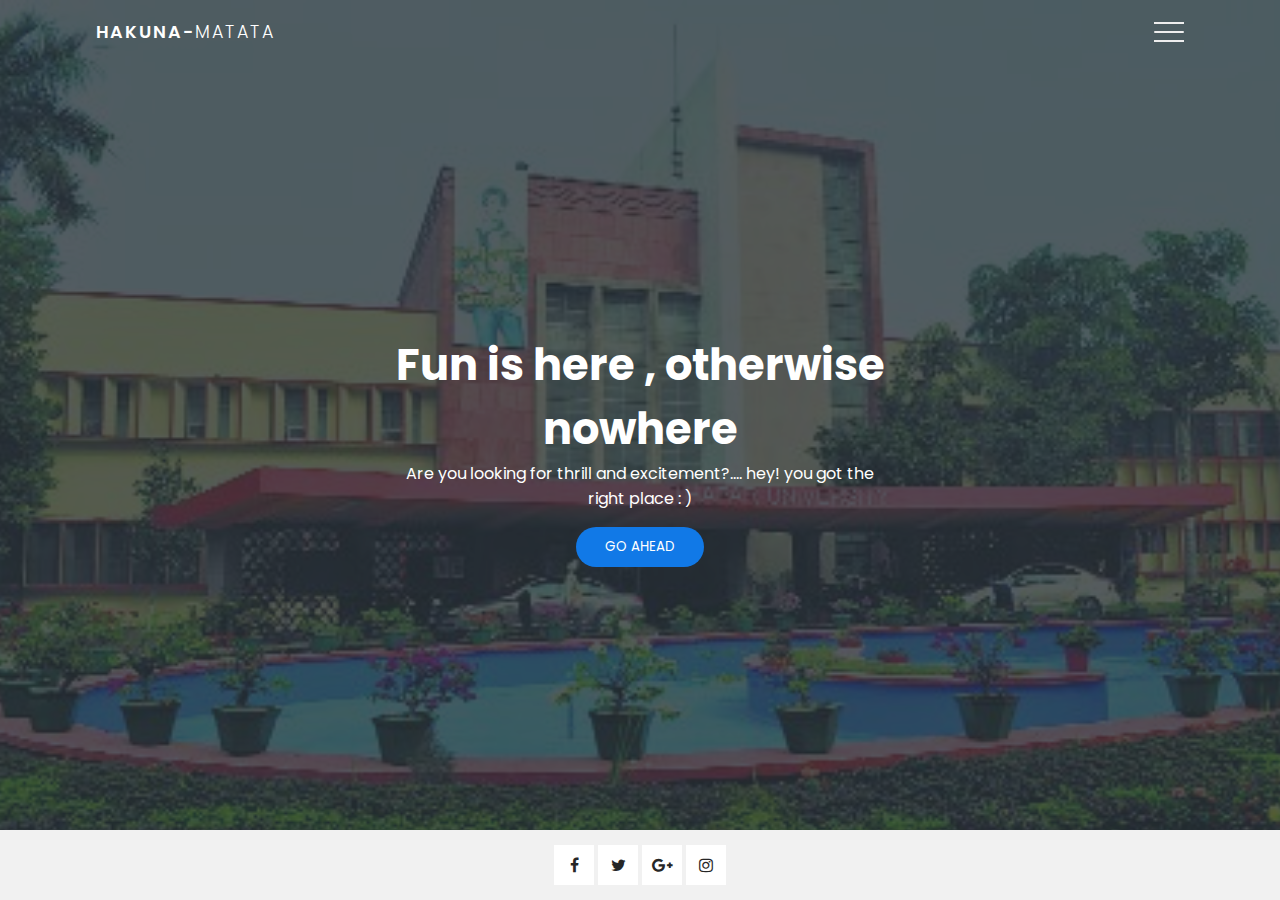
<file: index.html>
<!DOCTYPE html>
<html lang="en">

<head>
    <meta charset="UTF-8" />
    <meta name="viewport" content="width=device-width, initial-scale=1.0" />
    <title>Hakuna-matata</title>
    <link rel="stylesheet" href="https://stackpath.bootstrapcdn.com/font-awesome/4.7.0/css/font-awesome.min.css">
    <link rel="stylesheet" href="css/style1.css" />
    <style type="text/css">
        .circle {
            width: 20px;
            height: 20px;
            border: 1px solid #000;
            position: absolute;
            border-radius: 15px;
        }
    </style>
</head>

<body>
    <div class="container">
        <div class="navbar">
            <div class="menu">
                <h3 class="logo">HAKUNA-<span>MATATA</span></h3>
                <div class="hamburger-menu">
                    <div class="bar"></div>
                </div>
            </div>
        </div>

        <div class="main-container">
            <div class="main">
                <header>
                    <div class="overlay">
                        <div class="inner">
                            <h2 class="title">Fun is here , otherwise nowhere</h2>
                            <p>
                                Are you looking for thrill and excitement?....
                                hey! you got the right place : ) 
                            </p>
                            <button class="btn">Go ahead</button>
                        </div>
                    </div>
                </header>
            </div>

            <div class="shadow one"></div>
            <div class="shadow two"></div>
        </div>

        <div class="links">
            <ul>
                <li>
                    <a href="/" style="--i: 0.05s;">Home<span class="sr-only">(current)</span></a>
                </li>

                <li>
                    <a href="/activity.html" style="--i: 0.1s;">Explore</a>
                </li>
                <li>
                    <a href="/gallary.html" style="--i: 0.15s;">Gallary</a>
                </li>
                <li>
                    <a href="/timeline.html" style="--i: 0.20s;">Events</a>
                </li>

            </ul>
        </div>
    </div>

    <footer>
        <ul class="sci">
            <li><a href="#"><span></span></a></li>
            <li><a href="#"><span></span></a></li>
            <li><a href="#"><span></span></a></li>
            <li><a href="#"><span></span></a></li>
        </ul>
    </footer>

    <script src="app.js"></script>
    <script type="text/javascript">

        document.onmousemove = animateCircles;

        var colors = ['#ccc', '#6cf', '#eba13a'];

        function animateCircles(event) {
            let circle = document.createElement("div");
            circle.setAttribute("class", "circle");
            document.body.appendChild(circle);

            circle.style.left = event.clientX + 'px';
            circle.style.top = event.clientY + 'px';

            var color = colors[Math.floor(Math.random() * colors.length)];
            circle.style.borderColor = color;

            circle.style.transition = "all 0.5s linear 0s";

            circle.style.left = circle.offsetLeft - 20 + 'px';
            circle.style.top = circle.offsetTop - 20 + 'px';

            circle.style.width = "50px";
            circle.style.height = "50px";
            circle.style.borderWidth = "5px";
            circle.style.opacity = 0;

            setTimeout(function () {
                circle.remove();
            }, 500);
        }


    </script>
</body>

</html>
</file>
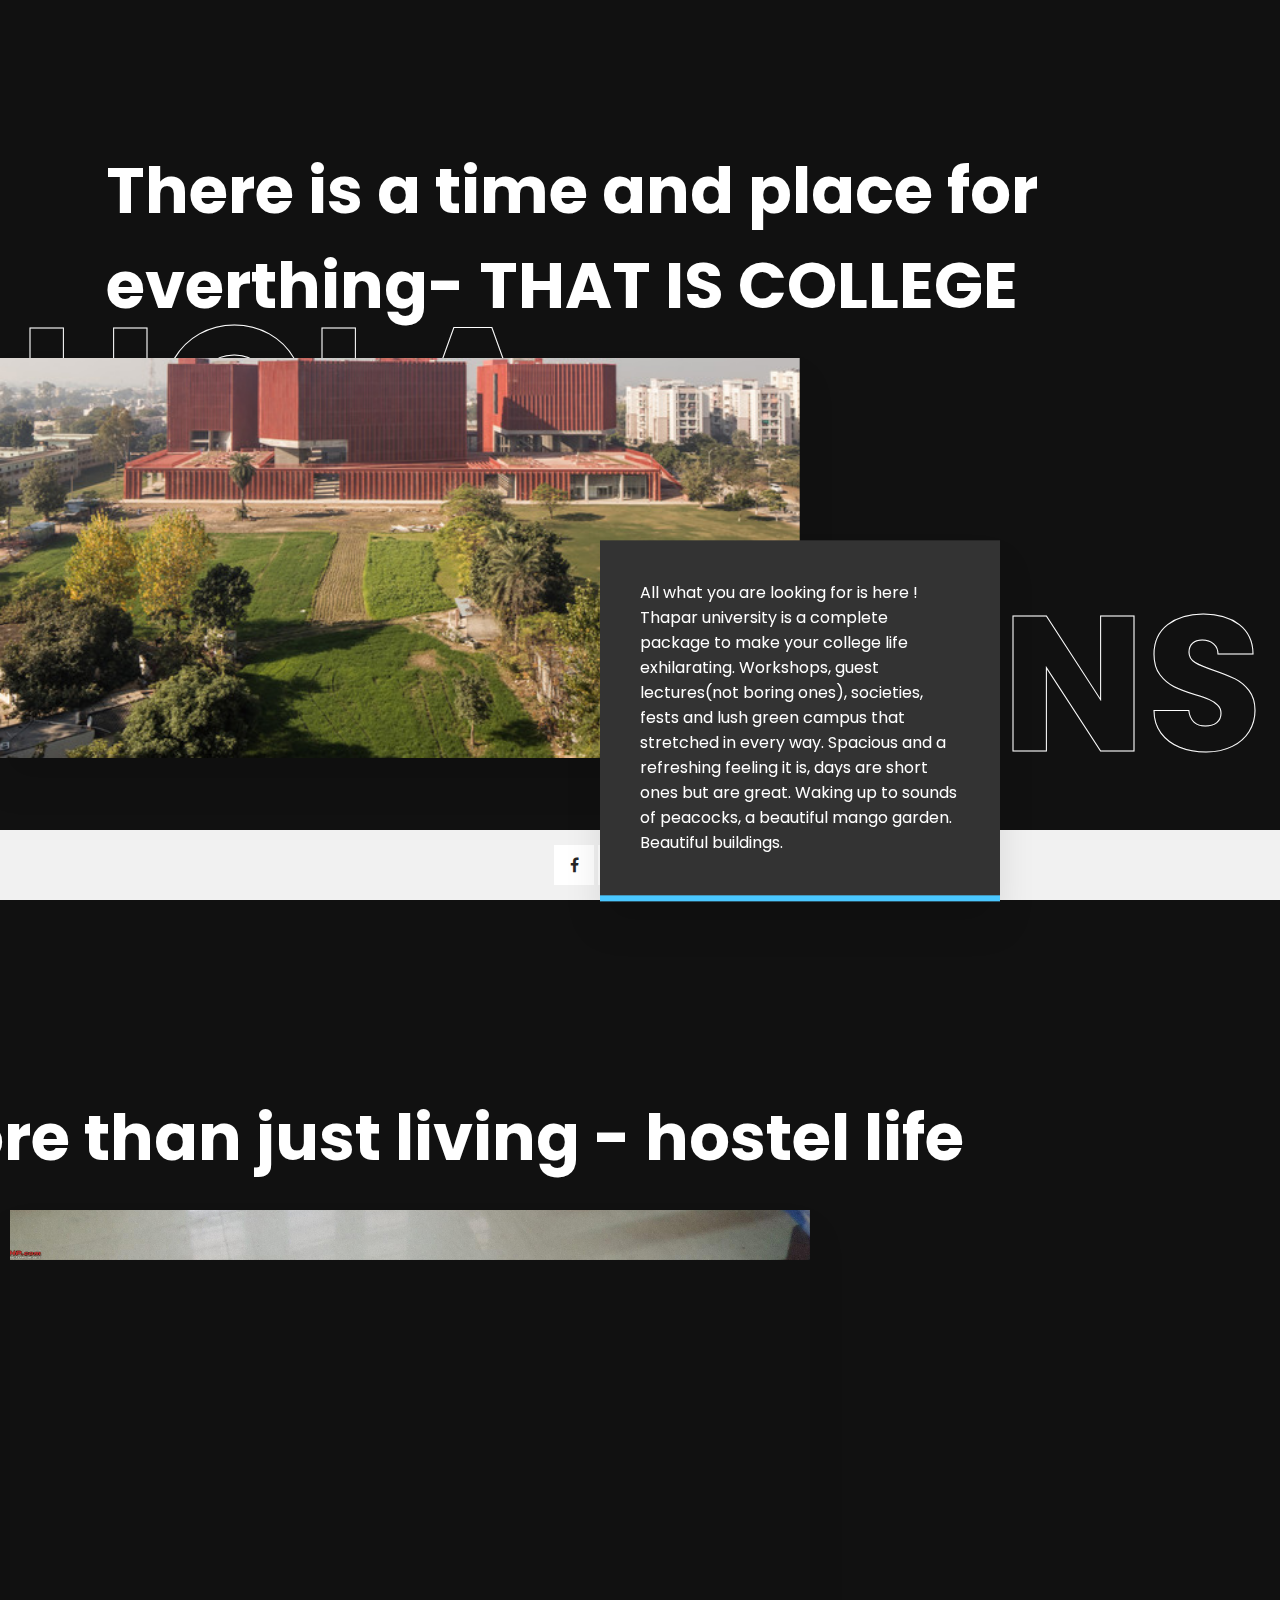
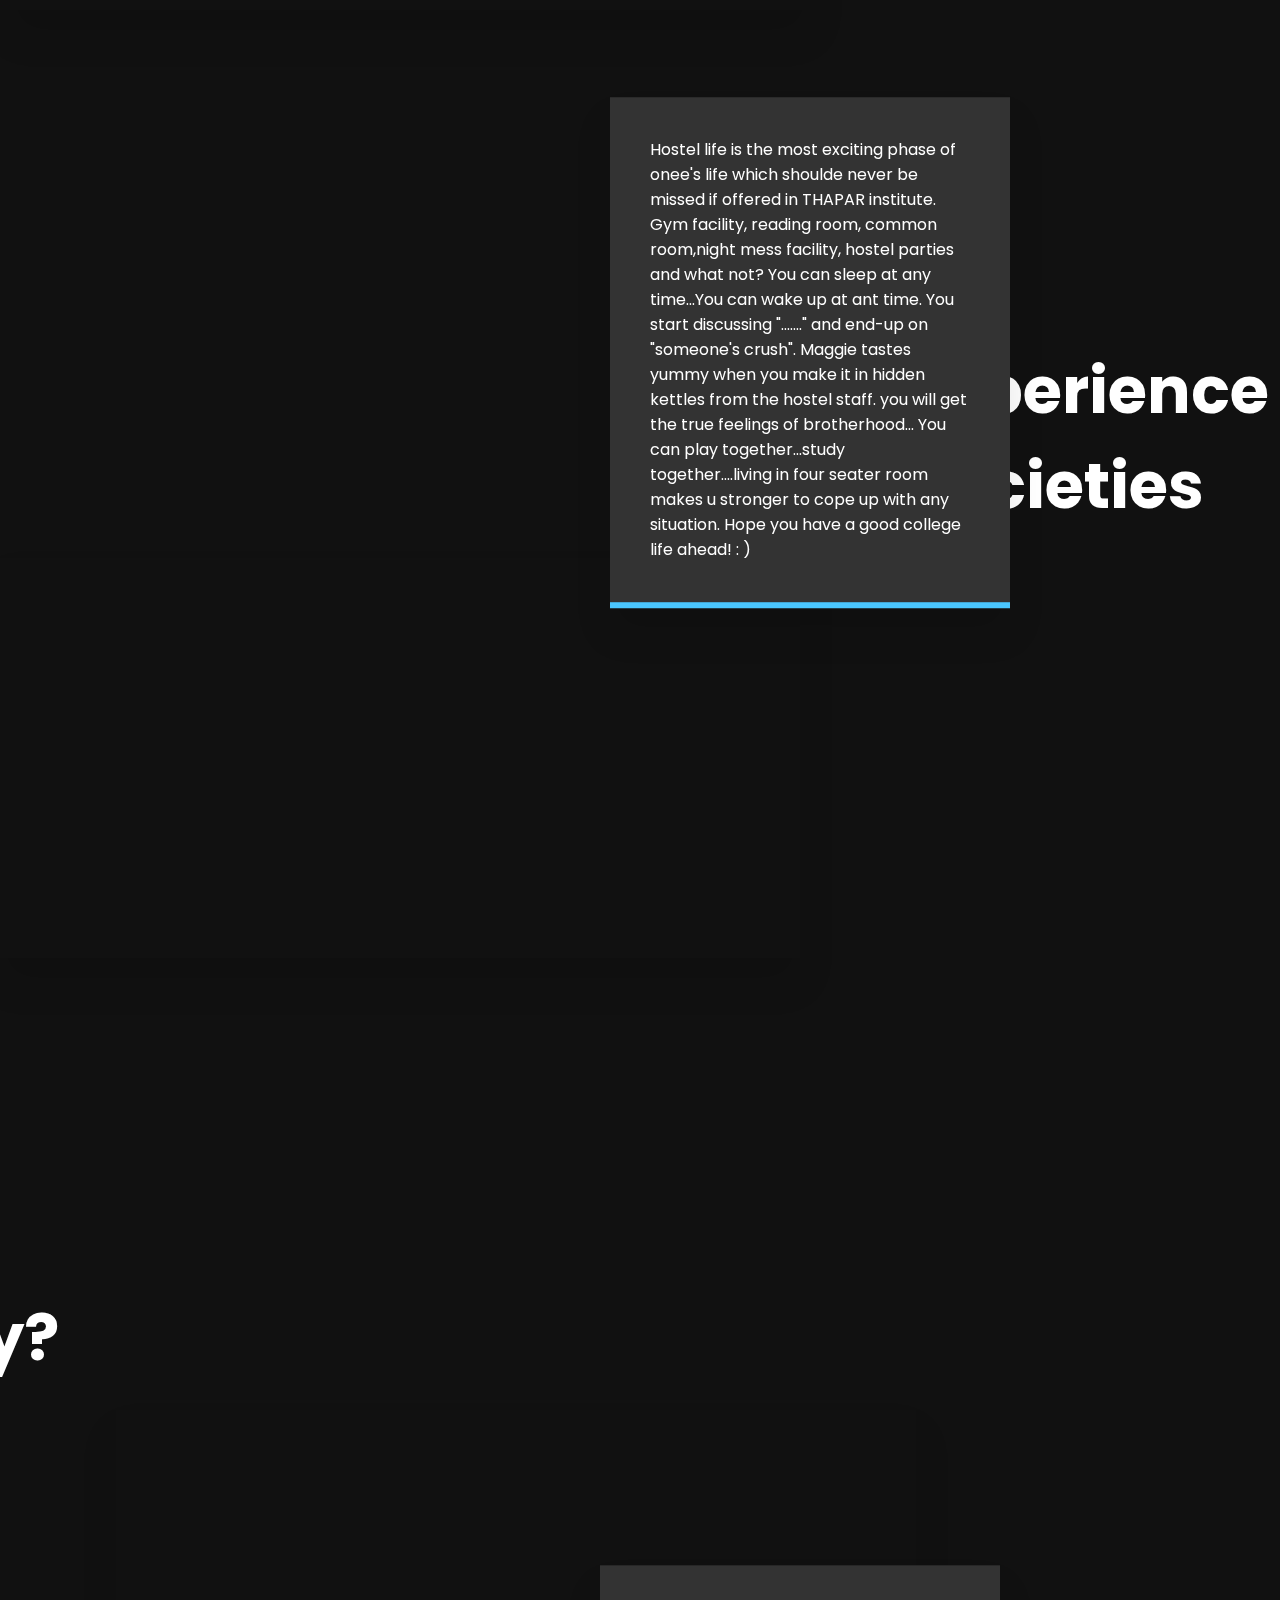
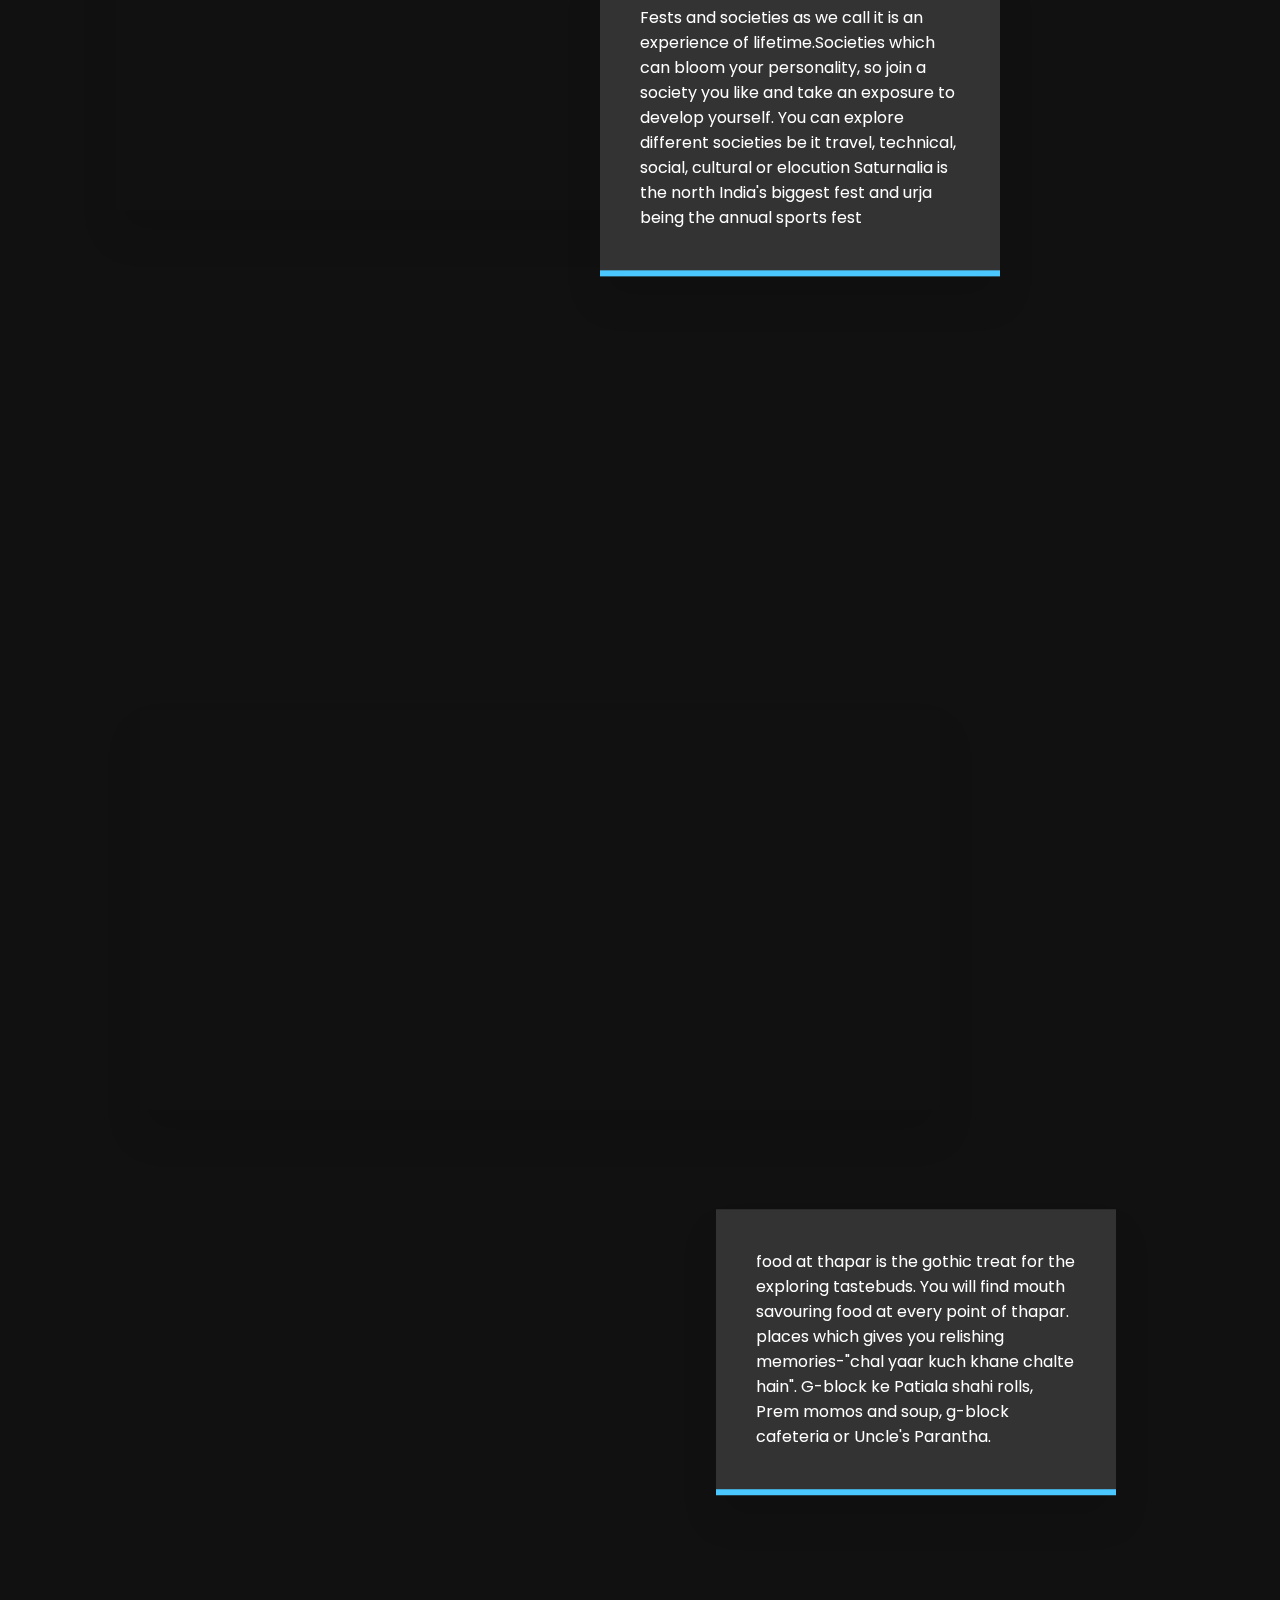
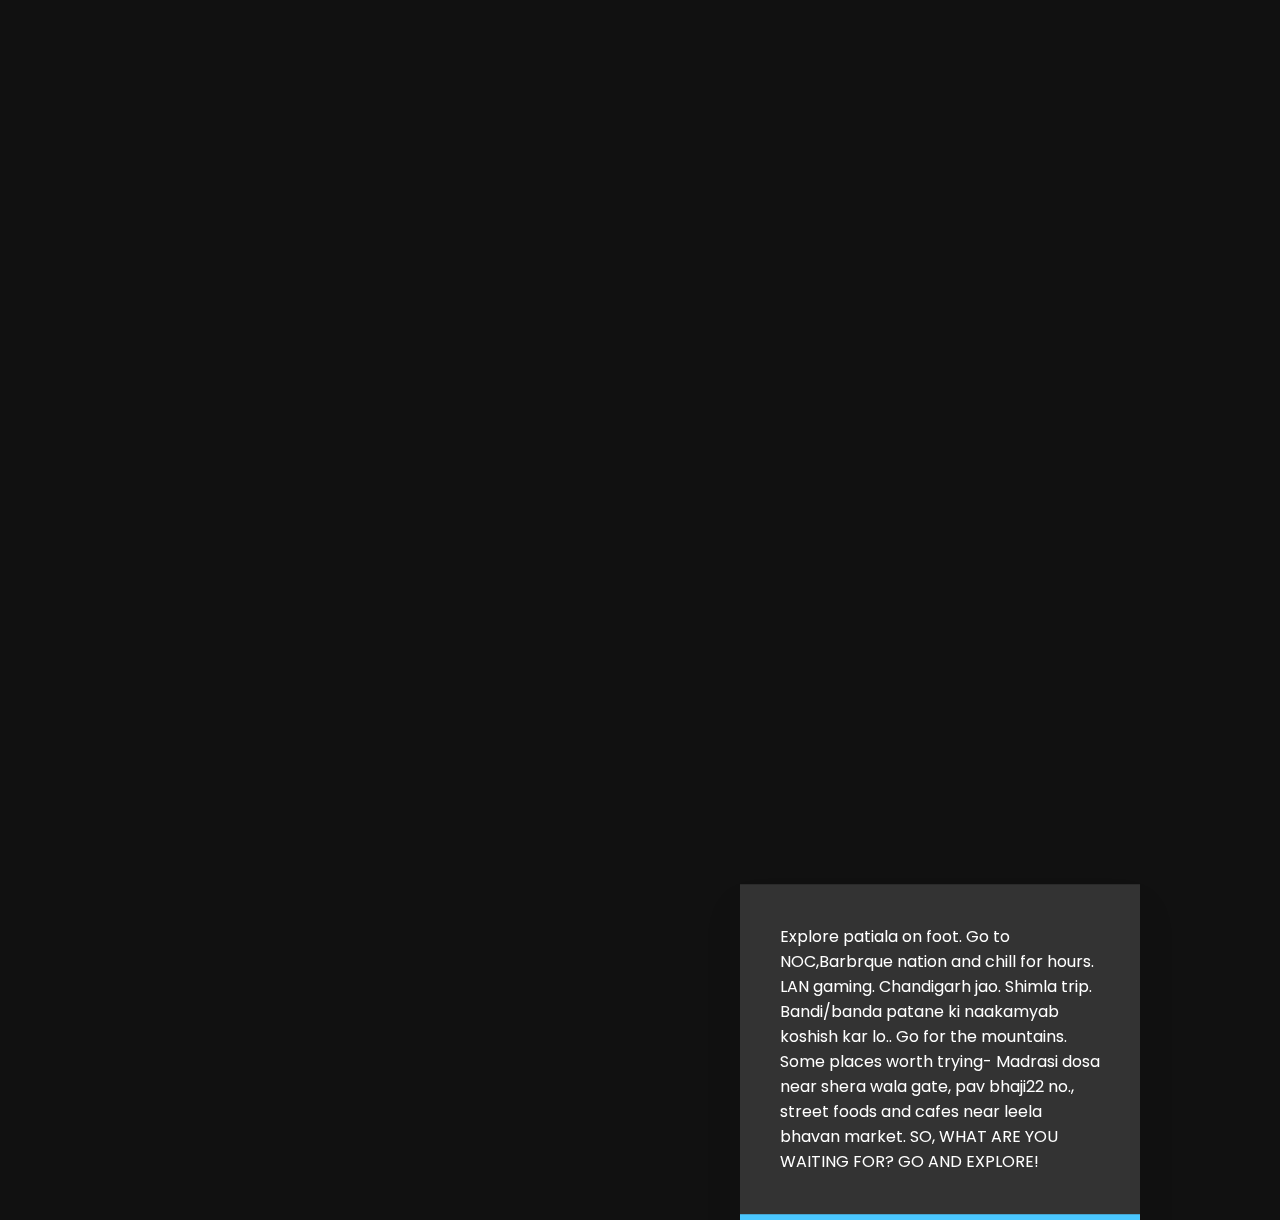
<file: activity.html>
<!DOCTYPE html>
<html lang="en">

<head>
    <meta charset="UTF-8">
    <meta name="viewport" content="width=device-width, initial-scale=1.0">
    <title>Hakuna-matata</title>
    <link rel="stylesheet" href="https://stackpath.bootstrapcdn.com/font-awesome/4.7.0/css/font-awesome.min.css">
    <link rel="stylesheet" href="jarallax.css">
    <link rel="stylesheet" href="css/style.css">

</head>

<body>
    <!-- <nav class="navbar background h-nav-resp">
        <ul class="nav-list v-class-resp">
           
            <li><a href="/index.html">Home</a></li>
            <li><a href="/">Explore</a></li>
            <li><a href="/gallary.html">Gallary</a></li>
            <li><a href="/timeline.html">Events</a></li>
        </ul>
    </nav> -->
    <section>
        <div class="box">
            <h2 data-jarallax-element="0 -200">There is a time and place for everthing- THAT IS COLLEGE</h2>
            <div class="container">
                <div class="imgbx jarallax">
                    <img src="images/ab.jpg" class="jarallax-img">
                </div>
                <div class="content" data-jarallax-element="-200 0">
                    <p>All what you are looking for is here ! Thapar university is a complete package to make your
                        college life exhilarating.
                        Workshops, guest lectures(not boring ones), societies, fests and lush green campus that
                        stretched
                        in every way. Spacious and a refreshing feeling it is, days are short ones but are great. Waking
                        up to sounds of peacocks, a beautiful mango garden. Beautiful buildings.
                    </p>
                </div>
            </div>
        </div>
    </section>
    <section>
        <div class="box">
            <h2 data-jarallax-element="0 200">More than just living - hostel life</h2>
            <div class="container">
                <div class="imgbx jarallax">
                    <img src="images/ro.jpg" class="jarallax-img">
                </div>
                <div class="content" data-jarallax-element="-200 0">
                    <p>Hostel life is the most exciting phase of onee's life which shoulde never be missed if offered in
                        THAPAR institute.
                        Gym facility, reading room, common room,night mess facility, hostel parties and what not?
                        You can sleep at any time...You can wake up at ant time.
                        You start discussing "......." and end-up on "someone's crush".
                        Maggie tastes yummy when you make it in hidden kettles from the hostel staff.
                        you will get the true feelings of brotherhood... You can play together...study
                        together....living in four seater room makes u stronger to cope up with any situation.

                        Hope you have a good college life ahead! : )
                    </p>
                </div>
            </div>
        </div>
    </section>
    <section>
        <div class="box">
            <h2 data-jarallax-element="0 -200">Experience Infinity - Fests and Societies</h2>
            <div class="container">
                <div class="imgbx jarallax">
                    <img src="images/fe.jpg" class="jarallax-img">
                </div>
                <div class="content" data-jarallax-element="-200 0">
                    <p>Fests and societies as we call it is an experience of lifetime.Societies which can bloom your
                        personality, so join a society you like and take an exposure to develop yourself. You can
                        explore different societies be it travel, technical,
                        social, cultural or elocution
                        Saturnalia is the north India's biggest fest and urja being the annual sports fest
                    </p>
                </div>
            </div>
        </div>
    </section>
    <section>
        <div class="box">
            <h2 data-jarallax-element="0 200">Someone feeling Hungry?</h2>
            <div class="container">
                <div class="imgbx jarallax">
                    <img src="images/fo.jpg" class="jarallax-img">
                </div>
                <div class="content" data-jarallax-element="-200 0">
                    <p>food at thapar is the gothic treat for the exploring tastebuds.
                        You will find mouth savouring food at every point of thapar.
                        places which gives you relishing memories-"chal yaar kuch khane chalte hain".
                        G-block ke Patiala shahi rolls,
                        Prem momos and soup, g-block cafeteria or Uncle's Parantha.
                        
                    </p>
                </div>
            </div>
        </div>
    </section>
    <section>
        <div class="box">
            <h2 data-jarallax-element="0 -200">Weekend mauj masti1</h2>
            <div class="container">
                <div class="imgbx jarallax">
                    <img src="images/we.jpg" class="jarallax-img">
                </div>
                <div class="content" data-jarallax-element="-200 0">
                    <p>Explore patiala on foot. Go to NOC,Barbrque nation and chill for hours. LAN gaming.
                        Chandigarh jao. Shimla trip. Bandi/banda patane ki naakamyab koshish kar lo.. Go for the mountains.
                        Some places worth trying- Madrasi dosa near shera wala gate, pav bhaji22 no., street foods and cafes near leela bhavan market.
                        SO, WHAT ARE YOU WAITING FOR? GO AND EXPLORE!
                    </p>
                </div>
            </div>
        </div>
    </section>
    <footer>
        <ul class="sci">
            <li><a href="#"><span></span></a></li>
            <li><a href="#"><span></span></a></li>
            <li><a href="#"><span></span></a></li>
            <li><a href="#"><span></span></a></li>
        </ul>
    </footer>

    <script src="jarallax.js"></script>
    <script src="jarallax-element.js"></script>
    <script type="text/javascript">
        jarallax(document.querySelectorAll('.jarallax'), {
            speed: 0.5
        });</script>

    <script type="text/javascript">
        var pulse = function () {
            var e = document.createElement("div");
            e.setAttribute('class', 'circle'), document.body.appendChild(e), e.style.top = event.pageY + 'px', e.style
                .left = event.pageX + 'px', setTimeout(function () {
                    document.body.removeChild(e)
                }, 1000)
        };
        document.addEventListener('click', pulse);
    </script>

</body>

</html>
</file>
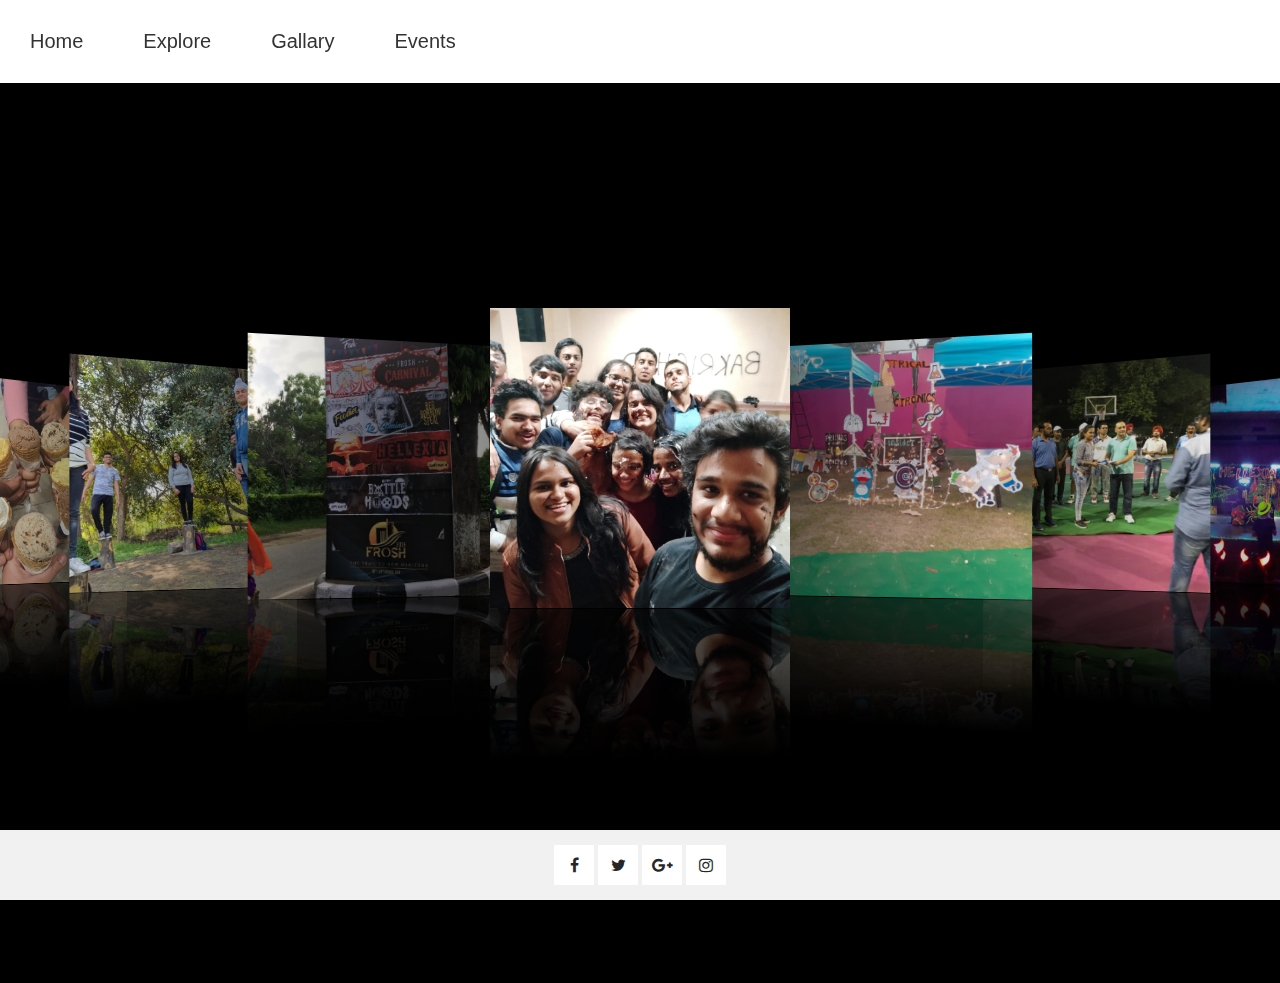
<file: gallary.html>
<!DOCTYPE html>
<html lang="en">

<head>
    <meta charset="UTF-8">
    <meta name="viewport" content="width=device-width, initial-scale=1.0">
    <title>hakuna-matata</title>
    <link rel="stylesheet" href="https://stackpath.bootstrapcdn.com/font-awesome/4.7.0/css/font-awesome.min.css">
    <link rel="stylesheet" href="https://unpkg.com/swiper/swiper-bundle.min.css">
    <link rel="stylesheet" href="css/style2.css">
</head>

<body>
    <!-- <section>
        <div class="box">
            <span style="--i:1;"><img src="images/a.jpg"></span>
            <span style="--i:2;"><img src="images/b.jpg"></span>
            <span style="--i:3;"><img src="images/c.jpg"></span>
            <span style="--i:4;"><img src="images/d.jpg"></span>
            <span style="--i:5;"><img src="images/e.jpg"></span>
            <span style="--i:6;"><img src="images/f.jpg"></span>
            <span style="--i:7;"><img src="images/g.jpg"></span>
            <span style="--i:8;"><img src="images/h.jpg"></span>
            <span style="--i:9;"><img src="images/i.jpg"></span>
            <span style="--i:10;"><img src="images/j.jpg"></span>
    
        </div>
    </section> -->
    <nav class="navbar background h-nav-resp">
        <ul class="nav-list v-class-resp">
           
            <li><a href="/index.html">Home</a></li>
            <li><a href="/activity.html">Explore</a></li>
            <li><a href="/">Gallary</a></li>
            <li><a href="/timeline.html">Events</a></li>
        </ul>
    </nav>
    <section class="cont">
        <div class="swiper-container">
            <div class="swiper-wrapper">
                <div class="swiper-slide"><img src="images/a.jpg"></div>
                <div class="swiper-slide"><img src="images/b.jpg"></div>
                <div class="swiper-slide"><img src="images/c.jpg"></div>
                <div class="swiper-slide"><img src="images/d.jpg"></div>
                <div class="swiper-slide"><img src="images/e.jpg"></div>
                <div class="swiper-slide"><img src="images/f.jpg"></div>
                <div class="swiper-slide"><img src="images/g.jpg"></div>
                <div class="swiper-slide"><img src="images/h.jpg"></div>
                <div class="swiper-slide"><img src="images/i.jpg"></div>
                <div class="swiper-slide"><img src="images/j.jpg"></div>
                <div class="swiper-slide"><img src="images/l.jpg"></div>
                <div class="swiper-slide"><img src="images/m.jpg"></div>
                <div class="swiper-slide"><img src="images/o.jpg"></div>
                <div class="swiper-slide"><img src="images/x.jpeg"></div>
                <div class="swiper-slide"><img src="images/q.jpg"></div>
                <div class="swiper-slide"><img src="images/p.jpg"></div>
                <div class="swiper-slide"><img src="images/r.jpg"></div>
                <div class="swiper-slide"><img src="images/t.jpg"></div>
                <div class="swiper-slide"><img src="images/u.jpg"></div>
                <div class="swiper-slide"><img src="images/v.jpg"></div>
                <div class="swiper-slide"><img src="images/s.jpeg"></div>
                <div class="swiper-slide"><img src="images/w.jpeg"></div>
                <div class="swiper-slide"><img src="images/n.jpg"></div>
                <div class="swiper-slide"><img src="images/y.jpeg"></div>
                <div class="swiper-slide"><img src="images/z.jpeg"></div>

            </div>
            <!-- Add Pagination -->
            <div class="swiper-pagination"></div>
        </div>
    </section>




    <footer>
        <ul class="sci">
            <li><a href="#"><span></span></a></li>
            <li><a href="#"><span></span></a></li>
            <li><a href="#"><span></span></a></li>
            <li><a href="#"><span></span></a></li>
        </ul>
    </footer>
    <script src="https://unpkg.com/swiper/swiper-bundle.min.js"></script>
    <script>
        var swiper = new Swiper('.swiper-container', {
            effect: 'coverflow',
            grabCursor: true,
            centeredSlides: true,
            slidesPerView: 'auto',
            coverflowEffect: {
                rotate: 20,
                stretch: 0,
                depth: 200,
                modifier: 1,
                slideShadows: true,
            },
            loop: true,
            autoplay: {
                delay: 1000,
                disableOnInteraction: false,
            },
        });
    </script>


</body>

</html>
</file>
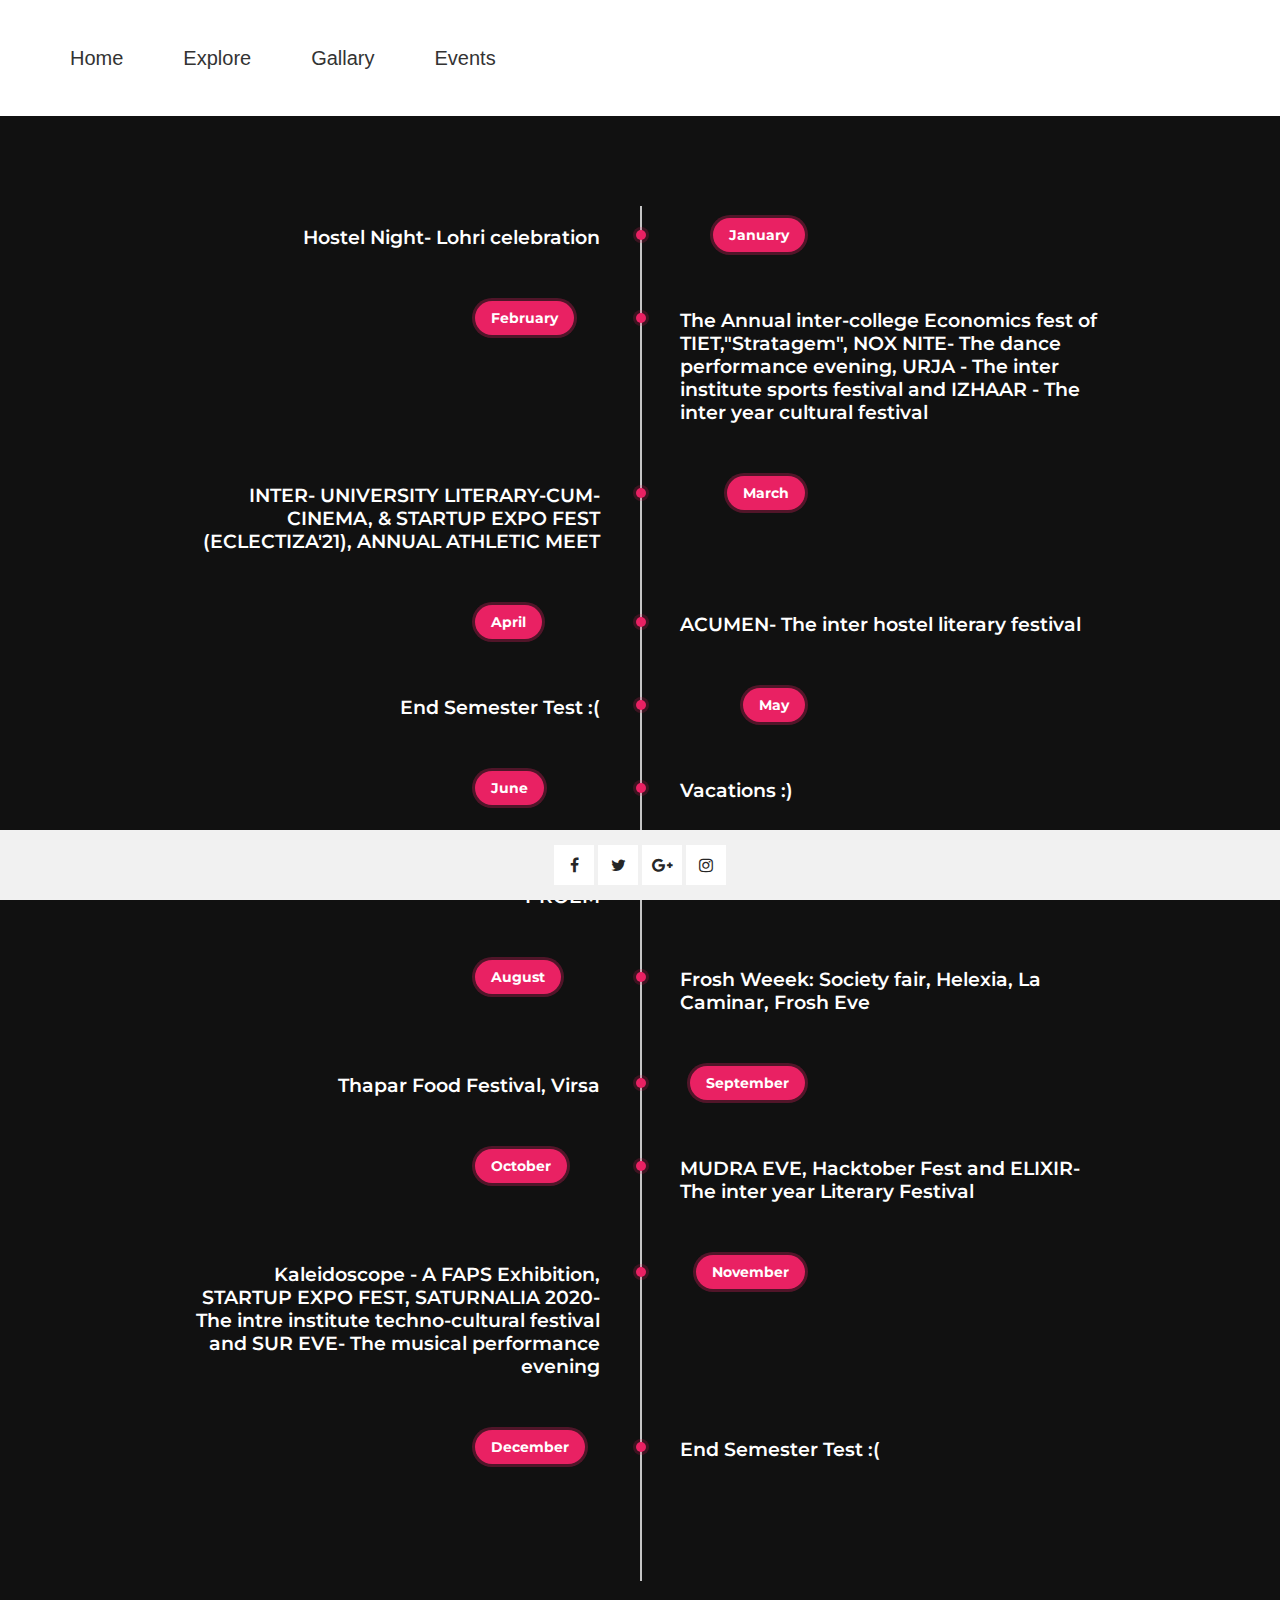
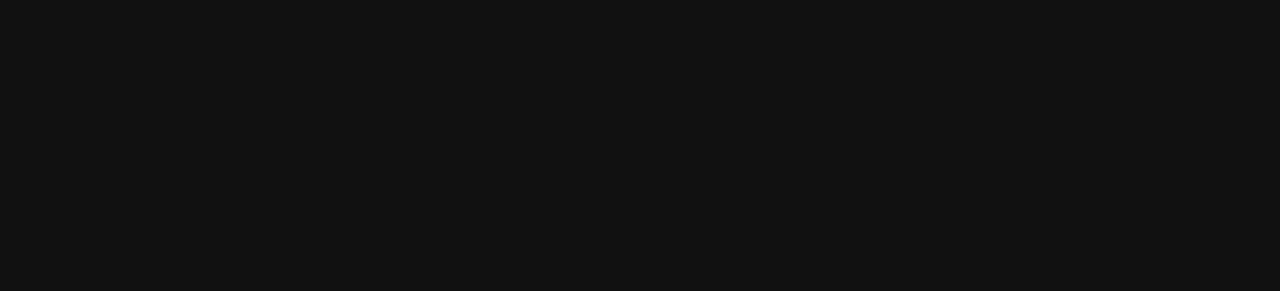
<file: timeline.html>
<!DOCTYPE html>
<html lang="en">

<head>
    <meta charset="UTF-8">
    <meta http-equiv="X-UA-Compatible" content="IE=edge">
    <meta name="viewport" content="width=device-width, initial-scale=1.0">
    <title>Hakuna-matata</title>
    <link rel="stylesheet" href="https://stackpath.bootstrapcdn.com/font-awesome/4.7.0/css/font-awesome.min.css">
    <link rel="stylesheet" href="css/style3.css">
</head>

<body>
    <nav class="navbar background h-nav-resp">
        <ul class="nav-list v-class-resp">
           
            <li><a href="/index.html">Home</a></li>
            <li><a href="/activity.html">Explore</a></li>
            <li><a href="/gallary.html">Gallary</a></li>
            <li><a href="/">Events</a></li>
        </ul>
    </nav>
    <div class="timeline">
        <ul>
            <li>
                <div class="content">
                    <h3>Hostel Night- Lohri celebration</h3>
                    <!-- <p>
                        Lorem ipsum dolor sit, amet consectetur adipisicing elit. Doloremque tempore odio nam. Debitis
                        maxime sint saepe incidunt fuga suscipit ea repudiandae consequuntur illum dolores dolore
                        exercitationem, eveniet impedit amet quod delectus explicabo error repellat.
                    </p> -->
                </div>
                <div class="time">
                    <h4>January</h4>
                </div>
            </li>
            <li>
                <div class="content">
                    <h3>The Annual inter-college Economics fest of TIET,"Stratagem", NOX NITE- The dance performance evening, URJA - The inter institute sports festival and 
                        IZHAAR - The inter year cultural festival</h3>
                    <!-- <p>
                        Lorem ipsum dolor sit, amet consectetur adipisicing elit. Doloremque tempore odio nam. Debitis
                        maxime sint saepe incidunt fuga suscipit ea repudiandae consequuntur illum dolores dolore
                        exercitationem, eveniet impedit amet quod delectus explicabo error repellat.
                    </p> -->
                </div>
                <div class="time">
                    <h4>February </h4>
                </div>
            </li>
            <li>
                <div class="content">
                    <h3>INTER- UNIVERSITY LITERARY-CUM-CINEMA, & STARTUP EXPO FEST (ECLECTIZA'21), 
                        ANNUAL ATHLETIC MEET</h3>
                    <!-- <p>
                        Lorem ipsum dolor sit, amet consectetur adipisicing elit. Doloremque tempore odio nam. Debitis
                        maxime sint saepe incidunt fuga suscipit ea repudiandae consequuntur illum dolores dolore
                        exercitationem, eveniet impedit amet quod delectus explicabo error repellat.
                    </p> -->
                </div>
                <div class="time">
                    <h4>March </h4>
                </div>
            </li>
            <li>
                <div class="content">
                    <h3>ACUMEN- The inter hostel literary festival</h3>
                    <!-- <p>
                        Lorem ipsum dolor sit, amet consectetur adipisicing elit. Doloremque tempore odio nam. Debitis
                        maxime sint saepe incidunt fuga suscipit ea repudiandae consequuntur illum dolores dolore
                        exercitationem, eveniet impedit amet quod delectus explicabo error repellat.
                    </p> -->
                </div>
                <div class="time">
                    <h4>April </h4>
                </div>
            </li>
            <li>
                <div class="content">
                    <h3>End Semester Test :(</h3>
                    <!-- <p>
                        Lorem ipsum dolor sit, amet consectetur adipisicing elit. Doloremque tempore odio nam. Debitis
                        maxime sint saepe incidunt fuga suscipit ea repudiandae consequuntur illum dolores dolore
                        exercitationem, eveniet impedit amet quod delectus explicabo error repellat.
                    </p> -->
                </div>
                <div class="time">
                    <h4>May</h4>
                </div>
            </li>
            <li>
                <div class="content">
                    <h3>Vacations :)</h3>
                    <!-- <p>
                        Lorem ipsum dolor sit, amet consectetur adipisicing elit. Doloremque tempore odio nam. Debitis
                        maxime sint saepe incidunt fuga suscipit ea repudiandae consequuntur illum dolores dolore
                        exercitationem, eveniet impedit amet quod delectus explicabo error repellat.
                    </p> -->
                </div>
                <div class="time">
                    <h4>June </h4>
                </div>
            </li>
            <li>
                <div class="content">
                    <h3>Orientation Program for First years-PROEM</h3>
                    <!-- <p>
                        Lorem ipsum dolor sit, amet consectetur adipisicing elit. Doloremque tempore odio nam. Debitis
                        maxime sint saepe incidunt fuga suscipit ea repudiandae consequuntur illum dolores dolore
                        exercitationem, eveniet impedit amet quod delectus explicabo error repellat.
                    </p> -->
                </div>
                <div class="time">
                    <h4>July </h4>
                </div>
            </li>
            <li>
                <div class="content">
                    <h3>Frosh Weeek: Society fair, Helexia, La Caminar, Frosh Eve</h3>
                    <!-- <p>
                        Lorem ipsum dolor sit, amet consectetur adipisicing elit. Doloremque tempore odio nam. Debitis
                        maxime sint saepe incidunt fuga suscipit ea repudiandae consequuntur illum dolores dolore
                        exercitationem, eveniet impedit amet quod delectus explicabo error repellat.
                    </p> -->
                </div>
                <div class="time">
                    <h4>August </h4>
                </div>
            </li>
            <li>
                <div class="content">
                    <h3>Thapar Food Festival, Virsa</h3>
                    <!-- <p>
                        Lorem ipsum dolor sit, amet consectetur adipisicing elit. Doloremque tempore odio nam. Debitis
                        maxime sint saepe incidunt fuga suscipit ea repudiandae consequuntur illum dolores dolore
                        exercitationem, eveniet impedit amet quod delectus explicabo error repellat.
                    </p> -->
                </div>
                <div class="time">
                    <h4>September </h4>
                </div>
            </li>
            <li>
                <div class="content">
                    <h3>MUDRA EVE, Hacktober Fest and ELIXIR- The inter year Literary Festival</h3>
                    <!-- <p>
                        Lorem ipsum dolor sit, amet consectetur adipisicing elit. Doloremque tempore odio nam. Debitis
                        maxime sint saepe incidunt fuga suscipit ea repudiandae consequuntur illum dolores dolore
                        exercitationem, eveniet impedit amet quod delectus explicabo error repellat.
                    </p> -->
                </div>
                <div class="time">
                    <h4>October </h4>
                </div>
            </li>
            <li>
                <div class="content">
                    <h3>Kaleidoscope - A FAPS Exhibition, STARTUP EXPO FEST, SATURNALIA 2020- The intre institute techno-cultural festival and 
                        SUR EVE- The musical performance evening</h3>
                    <!-- <p>
                        Lorem ipsum dolor sit, amet consectetur adipisicing elit. Doloremque tempore odio nam. Debitis
                        maxime sint saepe incidunt fuga suscipit ea repudiandae consequuntur illum dolores dolore
                        exercitationem, eveniet impedit amet quod delectus explicabo error repellat.
                    </p> -->
                </div>
                <div class="time">
                    <h4>November </h4>
                </div>
            </li>
            <li>
                <div class="content">
                    <h3>End Semester Test :(</h3>
                    <!-- <p>
                        Lorem ipsum dolor sit, amet consectetur adipisicing elit. Doloremque tempore odio nam. Debitis
                        maxime sint saepe incidunt fuga suscipit ea repudiandae consequuntur illum dolores dolore
                        exercitationem, eveniet impedit amet quod delectus explicabo error repellat.
                    </p> -->
                </div>
                <div class="time">
                    <h4>December </h4>
                </div>
            </li>
            <div style="clear: both;"></div>
        </ul>
    </div>
    <footer>
        <ul class="sci">
            <li><a href="#"><span></span></a></li>
            <li><a href="#"><span></span></a></li>
            <li><a href="#"><span></span></a></li>
            <li><a href="#"><span></span></a></li>
        </ul>
    </footer>
</body>

</html>
</file>
<file: css/style1.css>
@import url("https://fonts.googleapis.com/css2?family=Poppins:wght@300;400;500;600;700;800;900&display=swap");

* {
  padding: 0;
  margin: 0;
  box-sizing: border-box;
}

body,
button {
  font-family: "Poppins", sans-serif;
}

.container {
  min-height: 100vh;
  width: 100%;
  background-color: #485461;
  background-image: linear-gradient(135deg, #485461 0%, #28313b 74%);
  overflow-x: hidden;
  transform-style: preserve-3d;
}

.navbar {
  position: fixed;
  top: 0;
  left: 0;
  width: 100%;
  z-index: 10;
  height: 3rem;
}

.menu {
  max-width: 72rem;
  width: 100%;
  margin: 0 auto;
  padding: 0 2rem;
  display: flex;
  justify-content: space-between;
  align-items: center;
  color: #fff;
}

.logo {
  font-size: 1.1rem;
  font-weight: 600;
  text-transform: uppercase;
  letter-spacing: 2px;
  line-height: 4rem;
}

.logo span {
  font-weight: 300;
}

.hamburger-menu {
  height: 4rem;
  width: 3rem;
  cursor: pointer;
  display: flex;
  align-items: center;
  justify-content: flex-end;
}

.bar {
  width: 1.9rem;
  height: 1.5px;
  border-radius: 2px;
  background-color: #eee;
  transition: 0.5s;
  position: relative;
}

.bar:before,
.bar:after {
  content: "";
  position: absolute;
  width: inherit;
  height: inherit;
  background-color: #eee;
  transition: 0.5s;
}

.bar:before {
  transform: translateY(-9px);
}

.bar:after {
  transform: translateY(9px);
}

.main {
  position: relative;
  width: 100%;
  left: 0;
  z-index: 5;
  overflow: hidden;
  transform-origin: left;
  transform-style: preserve-3d;
  transition: 0.5s;
}

header {
  min-height: 100vh;
  width: 100%;
  background: url('../images/tu.jpg') no-repeat top center / cover;
  position: relative;
}

.overlay {
  position: absolute;
  width: 100%;
  height: 100%;
  top: 0px;
  left: 0;
  background-color: rgba(43, 51, 59, 0.8);
  display: flex;
  justify-content: center;
  align-items: center;
}

.inner {
  max-width: 35rem;
  text-align: center;
  color: #fff;
  padding: 0 2rem;
}

.title {
  font-size: 2.7rem;
}

.btn {
  margin-top: 1rem;
  padding: 0.6rem 1.8rem;
  background-color: #1179e7;
  border: none;
  border-radius: 25px;
  color: #fff;
  text-transform: uppercase;
  cursor: pointer;
  text-decoration: none;
}

.container.active .bar {
  transform: rotate(360deg);
  background-color: transparent;
}

.container.active .bar:before {
  transform: translateY(0) rotate(45deg);
}

.container.active .bar:after {
  transform: translateY(0) rotate(-45deg);
}

.container.active .main {
  animation: main-animation 0.5s ease;
  cursor: pointer;
  transform: perspective(1300px) rotateY(20deg) translateZ(310px) scale(0.5);
}

@keyframes main-animation {
  from {
    transform: translate(0);
  }

  to {
    transform: perspective(1300px) rotateY(20deg) translateZ(310px) scale(0.5);
  }
}

.links {
  position: absolute;
  width: 30%;
  right: 0;
  top: 0;
  height: 100vh;
  z-index: 2;
  display: flex;
  justify-content: center;
  align-items: center;
}

ul {
  list-style: none;
}

.links a {
  text-decoration: none;
  color: #eee;
  padding: 0.7rem 0;
  display: inline-block;
  font-size: 1rem;
  font-weight: 300;
  text-transform: uppercase;
  letter-spacing: 1px;
  transition: 0.3s;
  opacity: 0;
  transform: translateY(10px);
  animation: hide 0.5s forwards ease;
}

.links a:hover {
  color: #fff;
}

.container.active .links a {
  animation: appear 0.5s forwards ease var(--i);
}

@keyframes appear {
  from {
    opacity: 0;
    transform: translateY(10px);
  }
  to {
    opacity: 1;
    transform: translateY(0px);
  }
}

@keyframes hide {
  from {
    opacity: 1;
    transform: translateY(0px);
  }
  to {
    opacity: 0;
    transform: translateY(10px);
  }
}

.shadow {
  position: absolute;
  width: 100%;
  height: 100vh;
  top: 0;
  left: 0;
  transform-style: preserve-3d;
  transform-origin: left;
  transition: 0.5s;
  background-color: white;
}

.shadow.one {
  z-index: -1;
  opacity: 0.15;
}

.shadow.two {
  z-index: -2;
  opacity: 0.1;
}

.container.active .shadow.one {
  animation: shadow-one 0.6s ease-out;
  transform: perspective(1300px) rotateY(20deg) translateZ(215px) scale(0.5);
}

@keyframes shadow-one {
  0% {
    transform: translate(0);
  }

  5% {
    transform: perspective(1300px) rotateY(20deg) translateZ(310px) scale(0.5);
  }

  100% {
    transform: perspective(1300px) rotateY(20deg) translateZ(215px) scale(0.5);
  }
}

.container.active .shadow.two {
  animation: shadow-two 0.6s ease-out;
  transform: perspective(1300px) rotateY(20deg) translateZ(120px) scale(0.5);
}

@keyframes shadow-two {
  0% {
    transform: translate(0);
  }

  20% {
    transform: perspective(1300px) rotateY(20deg) translateZ(310px) scale(0.5);
  }

  100% {
    transform: perspective(1300px) rotateY(20deg) translateZ(120px) scale(0.5);
  }
}

.container.active .main:hover + .shadow.one {
  transform: perspective(1300px) rotateY(20deg) translateZ(230px) scale(0.5);
}

.container.active .main:hover {
  transform: perspective(1300px) rotateY(20deg) translateZ(340px) scale(0.5);
}

footer{
    height: 70px;
    width: 100%;
    background:#f1f1f1;
    color: black;
    display: flex;
    justify-content: center;
    position: fixed;
    bottom: 0px;
}
.sci{
    position: absolute;
    top: 50%;
    left: 50%;
    transform: translate(-50%,-50%);
    margin: 0;
    padding: 0;
    display: flex;
}
.sci li{
    position: relative;
    list-style: none;
    margin: 0 2px;
}
.sci li:before{
    content: '';
    position: absolute;
    left: 0;
    bottom: 0;
    width: 40px;
    height: 8px;
    background: #000;
    border-radius: 50%;
    transition: 0.5s;
    opacity:0;
    filter: blur(2px);
    transform: scale(0.8);
}
.sci li:hover:before{
    transition-delay: 0.2s;
    opacity: .2;
    transform: scale(1);
}
.sci li a{
    width: 40px;
    height: 40px;
    display: block;
    transition: 0.5s;
    background: #ccc;
}
.sci li:hover a{
transform: translateY(-10px);
}
.sci li a span{
    width: 100%;
    height: 100%;
}

.sci li a span:before{
    font-family:fontAwesome;
    text-align: center;
    line-height: 40px;
    position: absolute;
    top: 0;
    left: 0;
    width: 100%;
    height: 100%;
    background: #fff;
    color: #262626;
    transform-origin: top;
    transition: transform 0.5s;
}
.sci li:hover a span:before{
    transform: rotateX(90deg) translateY(-50%);

}
.sci li a span:after{
    font-family: fontAwesome;
    text-align: center;
    line-height: 40px;
    position: absolute;
    top: 0;
    left: 0;
    width: 100%;
    height: 100%;
    background: #fff;
    color: #fff;
    transform-origin: bottom;
    transition: transform 0.5s;
    transform: rotateX(90deg) translateY(50%);
}

.sci li:hover a span:after{
    transform: rotateX(0deg) translateY(0);
    
}
.sci li:nth-child(1) a span:before,
.sci li:nth-child(1) a span:after
{
content:'\f09a';
}
.sci li:nth-child(2) a span:before,
.sci li:nth-child(2) a span:after
{
content:'\f099';
}
.sci li:nth-child(3) a span:before,
.sci li:nth-child(3) a span:after
{
content:'\f0d5';
}
.sci li:nth-child(4) a span:before,
.sci li:nth-child(4) a span:after
{
content:'\f16d';
}
.sci li:nth-child(1) a span:after{
    background: #3b5999;
}
.sci li:nth-child(2) a span:after{
    background: #55acce;
}
.sci li:nth-child(3) a span:after{
    background: #dd4b39;
}
.sci li:nth-child(4) a span:after{
    background: #e4405f;
}
</file>
<file: jarallax.css>
.jarallax {
    position: relative;
    z-index: 0;
}
.jarallax > .jarallax-img {
    position: absolute;
    object-fit: cover;
    /* support for plugin https://github.com/bfred-it/object-fit-images */
    font-family: 'object-fit: cover;';
    top: 0;
    left: 0;
    width: 100%;
    height: 100%;
    z-index: -1;
}
</file>
<file: css/style.css>
@import url('https://fonts.googleapis.com/css?family=Poppins:200,300,400,500,600,700,800,900&display=swap');

*{
    margin: 0;
    padding: 0;
    box-sizing: border-box;
    font-family: 'Poppins',sans-serif;
}

body{
    background: #111;
    padding-bottom: 300px;
    overflow-x: hidden;
}

body::before{
    content: 'HOLA THAPARIANS';
    position: fixed;
    top: 60%;
    left: 50%;
    transform: translate(-50%,-50%);
    font-size: 12em;
    font-weight: 700;
    color: transparent;
    -webkit-text-stroke: 1px #fff;

}
.navbar{
    display: flex;
    /* align-items: center; */
    /* justify-content: center; */
    position: absolute;
    top: 0;
    cursor: auto;
   
}
.nav-list{
width:70%;
/* background-color: black; */
display: flex;
align-items: center;
}
.nav-list li{
list-style: none;
padding: 30px 30px;
font-size: 20px;
}
.nav-list li a{
text-decoration: none;
color:white;
font-size: 20px;
font-family: 'Ubuntu', sans-serif;
}
.nav-list li a:hover{
    
    color: grey;
}
section{
    position: relative;
    display: flex;
    justify-content: center;
    align-items: center;
    min-height: 100vh;

}
section h2{
    margin-left: 200px;
    font-size: 4em;
    color: #fff;
    margin-bottom: 25px;

}
section .container{
position: relative;
width: 1000px;
display: flex;
justify-content: space-between;
align-items: center;
}

section:nth-child(even).container{
    flex-direction: row-reverse;
}
section .container .imgbx{
    position: relative;
    width: 800px;
    height: 400px;
    overflow: hidden;
    box-shadow: 0 25px 35px rgba(0,0, 0, 0.1);
}
section .container .imgbx img{
    position: absolute;
    top: 0;
    left: 0;
    width: 100%;
    height: 100%;
    object-fit: cover;
}
section .container .content{
    position: absolute;
    right: 0;
    margin-top: 200px;
    margin-bottom: 40px;
    padding: 40px;
    background: #333;
    z-index: 1;
    max-width: 400px;
    color: #fff;
    box-shadow: 0 25px 35px rgba(0,0, 0, 0.1);
    border-bottom: 6px solid #4ac7ff;
}
section:nth-child(even).container .content{
    left: 0;
}

.circle{
    position: absolute;
    transform: translate(-50%,-50%);
    background:white;
    width: 100px;
    height: 100px;
    border-radius: 50%;
    animation: animate 0.5s linear forwards;
}
@keyframes animate{
    0%{
        width: 0px;
        height: 0px;
        opacity: 1;
    }
    70%{
        opacity: 1;
    }
    100%{
        width: 150px;
        height: 150px;
        opacity: 0;
    }
}
footer{
    height: 70px;
    width: 100%;
    background:#f1f1f1;
    color: black;
    display: flex;
    justify-content: center;
    position: fixed;
    bottom: 0px;
}
.sci{
    position: absolute;
    top: 50%;
    left: 50%;
    transform: translate(-50%,-50%);
    margin: 0;
    padding: 0;
    display: flex;
}
.sci li{
    position: relative;
    list-style: none;
    margin: 0 2px;
}
.sci li:before{
    content: '';
    position: absolute;
    left: 0;
    bottom: 0;
    width: 40px;
    height: 8px;
    background: #000;
    border-radius: 50%;
    transition: 0.5s;
    opacity:0;
    filter: blur(2px);
    transform: scale(0.8);
}
.sci li:hover:before{
    transition-delay: 0.2s;
    opacity: .2;
    transform: scale(1);
}
.sci li a{
    width: 40px;
    height: 40px;
    display: block;
    transition: 0.5s;
    background: #ccc;
}
.sci li:hover a{
transform: translateY(-10px);
}
.sci li a span{
    width: 100%;
    height: 100%;
}

.sci li a span:before{
    font-family:fontAwesome;
    text-align: center;
    line-height: 40px;
    position: absolute;
    top: 0;
    left: 0;
    width: 100%;
    height: 100%;
    background: #fff;
    color: #262626;
    transform-origin: top;
    transition: transform 0.5s;
}
.sci li:hover a span:before{
    transform: rotateX(90deg) translateY(-50%);

}
.sci li a span:after{
    font-family: fontAwesome;
    text-align: center;
    line-height: 40px;
    position: absolute;
    top: 0;
    left: 0;
    width: 100%;
    height: 100%;
    background: #fff;
    color: #fff;
    transform-origin: bottom;
    transition: transform 0.5s;
    transform: rotateX(90deg) translateY(50%);
}

.sci li:hover a span:after{
    transform: rotateX(0deg) translateY(0);
    
}
.sci li:nth-child(1) a span:before,
.sci li:nth-child(1) a span:after
{
content:'\f09a';
}
.sci li:nth-child(2) a span:before,
.sci li:nth-child(2) a span:after
{
content:'\f099';
}
.sci li:nth-child(3) a span:before,
.sci li:nth-child(3) a span:after
{
content:'\f0d5';
}
.sci li:nth-child(4) a span:before,
.sci li:nth-child(4) a span:after
{
content:'\f16d';
}
.sci li:nth-child(1) a span:after{
    background: #3b5999;
}
.sci li:nth-child(2) a span:after{
    background: #55acce;
}
.sci li:nth-child(3) a span:after{
    background: #dd4b39;
}
.sci li:nth-child(4) a span:after{
    background: #e4405f;
}
</file>
<file: css/style2.css>
*{
    margin: 0;
    padding: 0;
    box-sizing: border-box;
}
/* body{
    display: flex;
    justify-content: center;
    align-items: center;
    min-height: 100vh;
    background: #000;
}
section .box{
    position: relative;
    width: 200px;
    height: 200px;
    transform-style:preserve-3d;
    animation: animate 25s linear infinite;
}
@keyframes animate{
    0%{
        transform: perspective(1000px) rotateY(0deg);
    }
    100%{
        transform: perspective(1000px) rotateY(360deg);
    }
}
section .box span{
    position:absolute;
    top: 0;
    left: 0;
    width: 100%;
    height: 100%;
    transform-origin: center;
    transform-style: preserve-3d;
    transform: rotateY(calc(var(--i) * 36deg)) translateZ(400px);
    -webkit-box-reflect: below 0px linear-gradient(transparent,transparent,#0004);
}
section .box span img{
    position:absolute;
    top: 0;
    left: 0;
    width: 100%;
    height: 100%;
    object-fit: cover;
} */


.navbar{
    display: flex;
    /* align-items: center; */
    /* justify-content: center; */
    position: sticky;
    top: 0;
    cursor: pointer;
   
}
.nav-list{
width:70%;
/* background-color: black; */
display: flex;
align-items: center;
}
.nav-list li{
list-style: none;
padding: 30px 30px;
font-size: 20px;
}
.nav-list li a{
text-decoration: none;
color:#333;
font-size: 20px;
font-family: 'Ubuntu', sans-serif;
}
.nav-list li a:hover{
    
    color: grey;
}
.cont {
    background: #000;
    font-family: Helvetica Neue, Helvetica, Arial, sans-serif;
    font-size: 14px;
    color: #000;
    display: flex;
    justify-content: center;
    align-items: center;
    min-height: 100vh;
  }

  .swiper-container {
    width: 100%;
    padding-top: 50px;
    padding-bottom: 200px;
  }

 .swiper-slide {
    background-position: center;
    background-size: cover;
    width: 300px;
    height: 300px;
    background: #000;
    -webkit-box-reflect: below 1px linear-gradient(transparent,transparent,#0006);
  }
  .swiper-slide img{
    position:absolute;
    top: 0;
    left: 0;
    width: 100%;
    height: 100%;
    object-fit: cover;
  }
footer{
    height: 70px;
    width: 100%;
    background:#f1f1f1;
    color: black;
    display: flex;
    justify-content: center;
    position: fixed;
    bottom: 0px;
}
.sci{
    position: absolute;
    top: 50%;
    left: 50%;
    transform: translate(-50%,-50%);
    margin: 0;
    padding: 0;
    display: flex;
}
.sci li{
    position: relative;
    list-style: none;
    margin: 0 2px;
}
.sci li:before{
    content: '';
    position: absolute;
    left: 0;
    bottom: 0;
    width: 40px;
    height: 8px;
    background: #000;
    border-radius: 50%;
    transition: 0.5s;
    opacity:0;
    filter: blur(2px);
    transform: scale(0.8);
}
.sci li:hover:before{
    transition-delay: 0.2s;
    opacity: .2;
    transform: scale(1);
}
.sci li a{
    width: 40px;
    height: 40px;
    display: block;
    transition: 0.5s;
    background: #ccc;
}
.sci li:hover a{
transform: translateY(-10px);
}
.sci li a span{
    width: 100%;
    height: 100%;
}

.sci li a span:before{
    font-family:fontAwesome;
    text-align: center;
    line-height: 40px;
    position: absolute;
    top: 0;
    left: 0;
    width: 100%;
    height: 100%;
    background: #fff;
    color: #262626;
    transform-origin: top;
    transition: transform 0.5s;
}
.sci li:hover a span:before{
    transform: rotateX(90deg) translateY(-50%);

}
.sci li a span:after{
    font-family: fontAwesome;
    text-align: center;
    line-height: 40px;
    position: absolute;
    top: 0;
    left: 0;
    width: 100%;
    height: 100%;
    background: #fff;
    color: #fff;
    transform-origin: bottom;
    transition: transform 0.5s;
    transform: rotateX(90deg) translateY(50%);
}

.sci li:hover a span:after{
    transform: rotateX(0deg) translateY(0);
    
}
.sci li:nth-child(1) a span:before,
.sci li:nth-child(1) a span:after
{
content:'\f09a';
}
.sci li:nth-child(2) a span:before,
.sci li:nth-child(2) a span:after
{
content:'\f099';
}
.sci li:nth-child(3) a span:before,
.sci li:nth-child(3) a span:after
{
content:'\f0d5';
}
.sci li:nth-child(4) a span:before,
.sci li:nth-child(4) a span:after
{
content:'\f16d';
}
.sci li:nth-child(1) a span:after{
    background: #3b5999;
}
.sci li:nth-child(2) a span:after{
    background: #55acce;
}
.sci li:nth-child(3) a span:after{
    background: #dd4b39;
}
.sci li:nth-child(4) a span:after{
    background: #e4405f;
}
</file>
<file: css/style3.css>
@import url('https://fonts.googleapis.com/css2?family=Montserrat:400,500,600');
body{
    margin: 0;
    background: #111;
    padding-bottom: 300px;
    overflow-x: hidden;

    font-family: 'Montserrat', sans-serif;
}
.navbar{
    display: flex;
    /* align-items: center; */
    /* justify-content: center; */
    background-color:#fff;
    position: sticky;
    top: 0;
    cursor: pointer;
    z-index: 1;
   
}
.nav-list{
width:70%;

display: flex;
align-items: center;
}
.nav-list li{
list-style: none;
padding: 30px 30px;
font-size: 20px;
}
.nav-list li a{
text-decoration: none;
color:#333;
font-size: 20px;
font-family: 'Ubuntu', sans-serif;
}
.nav-list li a:hover{
    
    color: grey;
}
.timeline {
    position: relative;
    margin: 50px auto;
    width: 1000px;
    padding: 40px 0;
    box-sizing: border-box;
}
.timeline:before{
    content: '';
    position: absolute;
    left: 50%;
    width: 2px;
    height: 100%;
    background: #c5c5c5
}  
.timeline ul{
    margin: 0;
    padding: 0;
}
.timeline ul li{
    list-style: none;
    position: relative;
    width: 50%;
    padding: 20px 40px;
    box-sizing: border-box;
}
.timeline ul li:nth-child(odd){
    float: left;
    text-align: right;
    clear: both;
}
.timeline ul li:nth-child(even){
    float: right;
    text-align: left;
    clear: both;
}
.content{
    padding-bottom: 20px;
}
.timeline ul li:nth-child(odd):before{
    content: '';
    position: absolute;
    top: 24px;
    right: -6px;
    width: 10px;
    height: 10px;
    background: rgba(233,33,99,1);
    border-radius: 50%;
    box-shadow: 0 0 0 3px rgba(233,33,99,0.2);
}
.timeline ul li:nth-child(even):before{
    content: '';
    position: absolute;
    top: 24px;
    left: -4px;
    width: 10px;
    height: 10px;
    background: rgba(233,33,99,1);
    border-radius: 50%;
    box-shadow: 0 0 0 3px rgba(233,33,99,0.2);
}
.timeline ul li h3{
    margin: 0;
    padding: 0;
    font-weight: 600;
    color: #fff
}
.timeline ul li p{
    margin: 10px 0 0;
    padding: 0;
    color: #fff;
}
.timeline ul li .time h4{
    margin: 0;
    padding: 0;
    font-size: 14px;
}
.timeline ul li:nth-child(odd) .time{
    position: absolute;
    top: 12px;
    right: -165px;
    margin: 0;
    padding: 8px 16px;
    background: rgba(233,33,99,1);
    color: #fff;
    border-radius: 18px;
    box-shadow: 0 0 0 3px rgba(233,33,99,0.3);
}
.timeline ul li:nth-child(even) .time{
    position: absolute;
    top: 12px;
    left: -165px;
    margin: 0;
    padding: 8px 16px;
    background: rgba(233,33,99,1);
    color: #fff;
    border-radius: 18px;
    box-shadow: 0 0 0 3px rgba(233,33,99,0.3);
}
footer{
    height: 70px;
    width: 100%;
    background:#f1f1f1;
    color: black;
    display: flex;
    justify-content: center;
    position: fixed;
    bottom: 0px;
}
.sci{
    position: absolute;
    top: 50%;
    left: 50%;
    transform: translate(-50%,-50%);
    margin: 0;
    padding: 0;
    display: flex;
}
.sci li{
    position: relative;
    list-style: none;
    margin: 0 2px;
}
.sci li:before{
    content: '';
    position: absolute;
    left: 0;
    bottom: 0;
    width: 40px;
    height: 8px;
    background: #000;
    border-radius: 50%;
    transition: 0.5s;
    opacity:0;
    filter: blur(2px);
    transform: scale(0.8);
}
.sci li:hover:before{
    transition-delay: 0.2s;
    opacity: .2;
    transform: scale(1);
}
.sci li a{
    width: 40px;
    height: 40px;
    display: block;
    transition: 0.5s;
    background: #ccc;
}
.sci li:hover a{
transform: translateY(-10px);
}
.sci li a span{
    width: 100%;
    height: 100%;
}

.sci li a span:before{
    font-family:fontAwesome;
    text-align: center;
    line-height: 40px;
    position: absolute;
    top: 0;
    left: 0;
    width: 100%;
    height: 100%;
    background: #fff;
    color: #262626;
    transform-origin: top;
    transition: transform 0.5s;
}
.sci li:hover a span:before{
    transform: rotateX(90deg) translateY(-50%);

}
.sci li a span:after{
    font-family: fontAwesome;
    text-align: center;
    line-height: 40px;
    position: absolute;
    top: 0;
    left: 0;
    width: 100%;
    height: 100%;
    background: #fff;
    color: #fff;
    transform-origin: bottom;
    transition: transform 0.5s;
    transform: rotateX(90deg) translateY(50%);
}

.sci li:hover a span:after{
    transform: rotateX(0deg) translateY(0);
    
}
.sci li:nth-child(1) a span:before,
.sci li:nth-child(1) a span:after
{
content:'\f09a';
}
.sci li:nth-child(2) a span:before,
.sci li:nth-child(2) a span:after
{
content:'\f099';
}
.sci li:nth-child(3) a span:before,
.sci li:nth-child(3) a span:after
{
content:'\f0d5';
}
.sci li:nth-child(4) a span:before,
.sci li:nth-child(4) a span:after
{
content:'\f16d';
}
.sci li:nth-child(1) a span:after{
    background: #3b5999;
}
.sci li:nth-child(2) a span:after{
    background: #55acce;
}
.sci li:nth-child(3) a span:after{
    background: #dd4b39;
}
.sci li:nth-child(4) a span:after{
    background: #e4405f;
}
</file>
